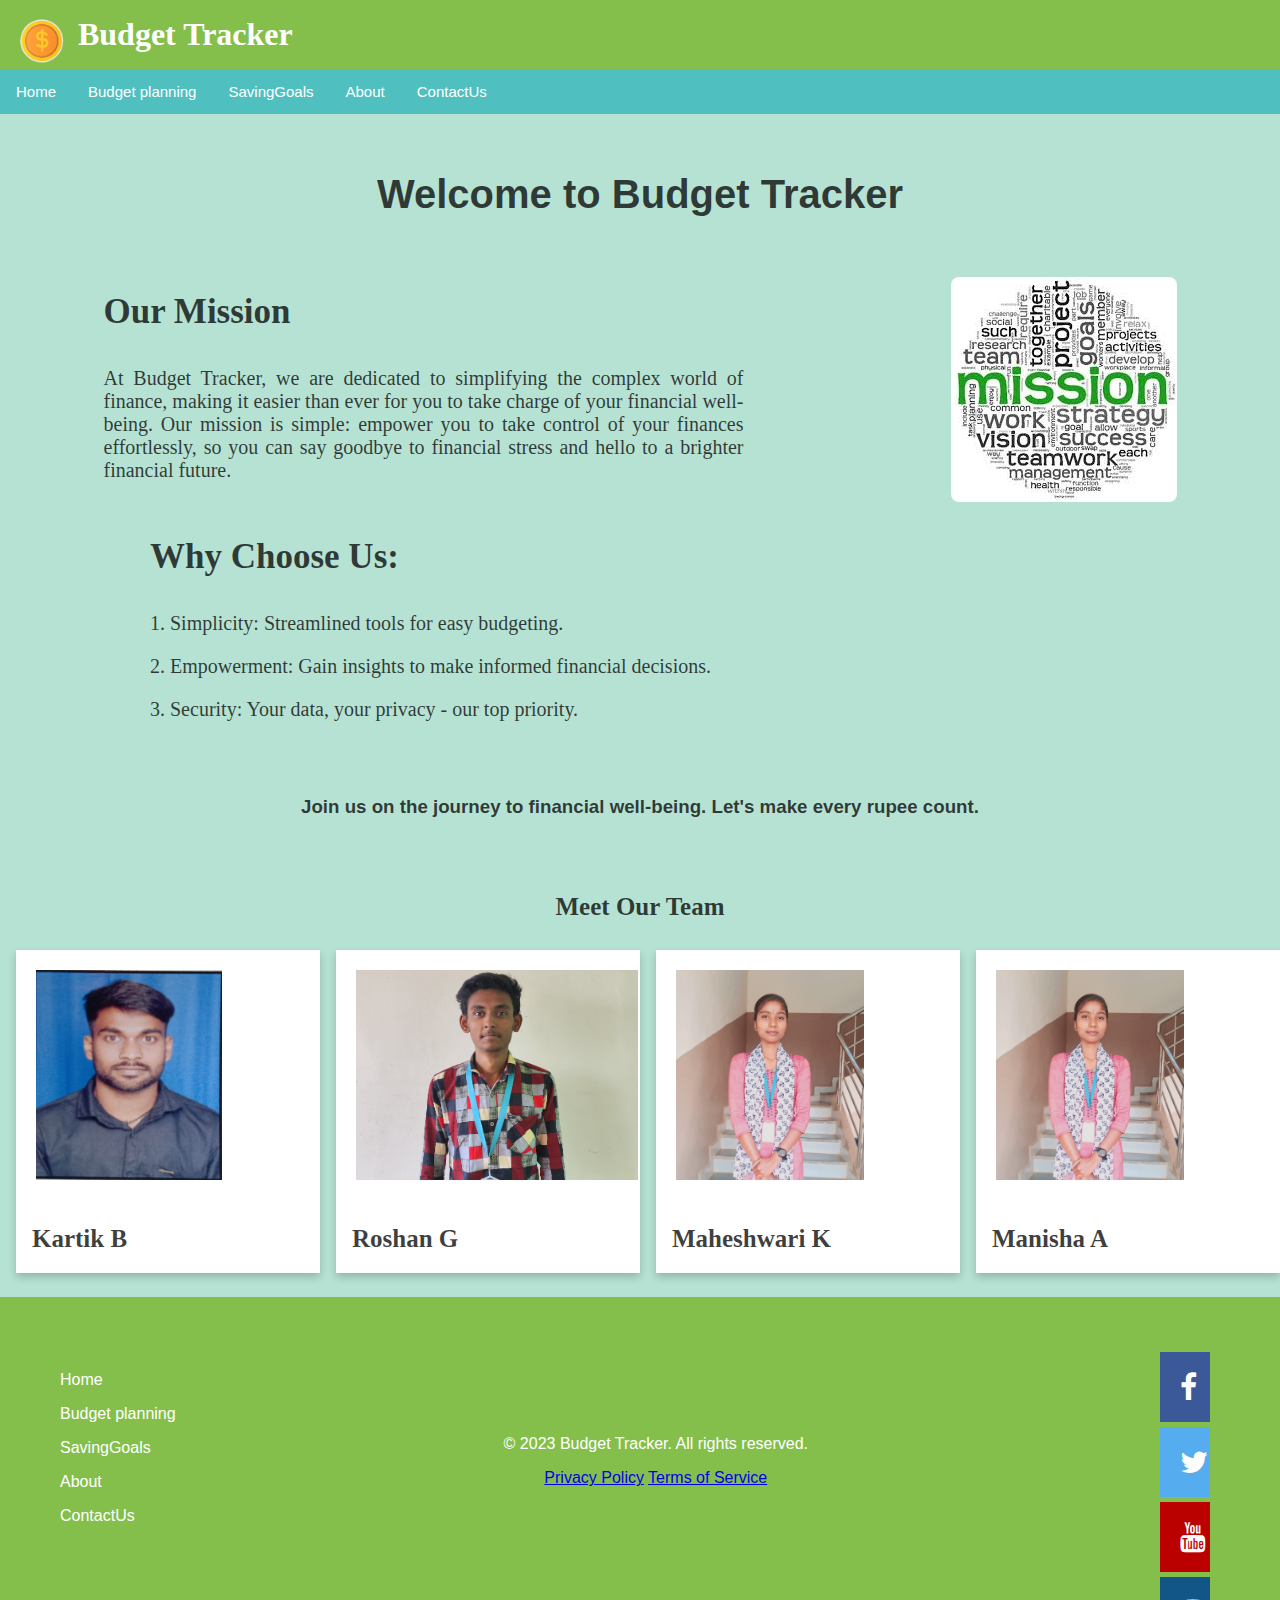
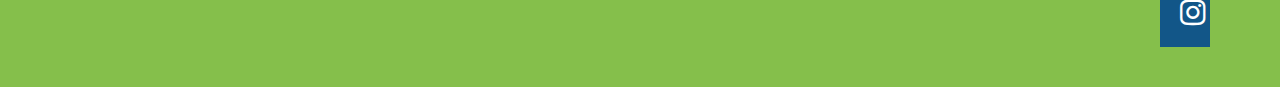
<file: BudgetTrackerProject/pages/Aboutus.html>
<!DOCTYPE html>
<html>

<head>
    <title>About</title>
    <!-- Your existing head content ... -->

    <link rel="stylesheet" href="https://cdnjs.cloudflare.com/ajax/libs/font-awesome/4.7.0/css/font-awesome.min.css">
    <link rel="stylesheet" href="../atributtes/css/about.css">
</head>

<body>
    <!-- Your existing body content ... -->
    <header>
        <img src="../atributtes/images/icon1.png" style="height: 50px; width: auto; float: left; margin-right: 10px;">
        <h1>Budget Tracker</h1>
    </header>

    <nav class="clearfix">
        <a href="index.html">Home</a>
        <a href="../pages/budgettracker.html">Budget planning</a>
        <a href="../pages/savingGoles.html">SavingGoals</a>
        <a href="../pages/Aboutus.html">About</a>
        <a href="../pages/ContactUs.html">ContactUs</a>
    </nav><br>

    <div style="font-family: Arial, sans-serif;margin: auto;">
        <h3 style="font-size: 40px; text-align: center;">Welcome to Budget Tracker</h3>
        <div class="flex-container">
            <div id="a" style="font-family: Open Sans; font-size: 20px;text-align: justify; width: 50%;">
                <h3 style="font-size: 35px;">Our Mission</h3>
                <p>
                    At Budget Tracker, we are dedicated to simplifying the complex world of finance, making it
                    easier than ever for you to take charge of your financial well-being. Our mission is simple: empower
                    you to take control of your finances effortlessly, so you can say goodbye to financial stress and
                    hello to a brighter financial future.
                </p>
            </div>
            <!-- Image space to the right of Our Mission -->
            <div class="image-container">
                <img src="../atributtes/images/ourmission.png" alt="Your Image" class="mission-image">
            </div>
        </div>

        <!-- "Why Choose Us" section moved underneath -->
        <div id="b" style="font-family: Open Sans; font-size: 20px; margin-top: 20px;margin-left:150px;">
            <h3 style="font-size: 35px;">Why Choose Us:</h3>
            <p>1. Simplicity: Streamlined tools for easy budgeting.</p>
            <p>2. Empowerment: Gain insights to make informed financial decisions.</p>
            <p>3. Security: Your data, your privacy - our top priority.</p>
        </div>

        <br><br>
        <h3 style="text-align: center;">Join us on the journey to financial well-being. Let's make every rupee count.
        </h3>
        <br><br>
        <h2 style="text-align: center;">Meet Our Team</h2>

        <div style="font-family: Arial, sans-serif;">
            <!-- Your existing content ... -->

            <!-- Team member details for Kartik B -->
            <div class="column">
                <div class="card" onclick="kartik()">
                    <img src="../atributtes/images/karimg.png" alt="Mike"
                        style="width:auto; padding: 20px; height: 250px;">
                    <div class="container">
                        <h2>Kartik B </h2>
                        <div class="card-con">
                            <p class="title" style="color: #000;">Student of CPIT</p>
                            <p>Qualification:10th pass</p>
                            <p>Email:kartikbadiger966@gmail.com</p>
                            <p>Contact : 8546802405</p>
                        </div>
                    </div>
                </div>
                <script>
                    function kartik() {
                        var x = document.getElementsByClassName("card-con")[0];
                        if (x.style.display === "none" || x.style.display === "") {
                            x.style.display = "block";
                        } else {
                            x.style.display = "none";
                        }
                    }
                </script>
            </div>

            <!-- Team member details for Roshan G -->
            <div class="column">
                <div onclick="Roshan()" class="card">
                    <img src="../atributtes/images/rosimg.png" alt="Mike"
                        style="width:auto; padding: 20px; height: 250px;">
                    <div class="container">
                        <h2>Roshan G</h2>
                        <div class="card-con">
                            <p class="title" style="color: #000;">Student of CPIT</p>
                            <p>Qualification:10th pass</p>
                            <p>Email:Roshang2807@gmail.com</p>
                            <p>Contact : 9353219729</p>
                        </div>
                    </div>
                </div>
                <script>
                    function Roshan() {
                        var x = document.getElementsByClassName("card-con")[1];
                        if (x.style.display === "none" || x.style.display === "") {
                            x.style.display = "block";
                        } else {
                            x.style.display = "none";
                        }
                    }
                </script>
            </div>

            <!-- Team member details for Maheshwari K -->
            <div class="column">
                <div onclick="Maheshwari()" class="card">
                    <img src="../atributtes/images/msk.png" alt="John"
                        style="width:auto; padding: 20px; height: 250px;">
                    <div class="container">
                        <h2>Maheshwari K</h2>
                        <div class="card-con">
                            <p class="title" style="color: #000;">Student of CPIT</p>
                            <p>Qualification:10th pass.</p>
                            <p>Email:Mahesharikurubar@gmail.com</p>
                            <p>Contact : 8217486069</p>
                        </div>
                    </div>
                </div>
                <script>
                    function Maheshwari() {
                        var x = document.getElementsByClassName("card-con")[2];
                        if (x.style.display === "none" || x.style.display === "") {
                            x.style.display = "block";
                        } else {
                            x.style.display = "none";
                        }
                    }
                </script>
            </div>

            <!-- Team member details for another member -->
            <div class="column">
                <div onclick="Manisha()" class="card">
                    <img src="../atributtes/images/msk.png" alt="John"
                        style="width:auto; padding: 20px; height: 250px;">
                    <div class="container">
                        <h2>Manisha A</h2>
                        <div class="card-con">
                            <p class="title" style="color: #000;">Student of CPIT</p>
                            <p>Qualification:10th pass.</p>

                            <p>Email:manishaaryaa@gmail.com</p>
                            <p>Contact : 7506115938</p>
                        </div>
                    </div>
                </div>
                <script>
                    function Manisha() {
                        var x = document.getElementsByClassName("card-con")[3];
                        if (x.style.display === "none" || x.style.display === "") {
                            x.style.display = "block";
                        } else {
                            x.style.display = "none";
                        }
                    }
                </script>
            </div>
        </div>

        <footer>
            <div id="foot">
                <div id="social-icons" style="float: right; margin-top: 10px;">
                    <a href="#" class="fa fa-facebook"></a>
                    <a href="#" class="fa fa-twitter"></a>
                    <a href="#" class="fa fa-youtube"></a>
                    <a href="#" class="fa fa-instagram"></a>
    
    
    
                </div><br>
                <iframe
                    src="https://www.google.com/maps/embed?pb=!1m18!1m12!1m3!1d3846.4211830757217!2d75.01490021863059!3d15.43801469822389!2m3!1f0!2f0!3f0!3m2!1i1024!2i768!4f13.1!3m3!1m2!1s0x3bb8d26482ea0467%3A0xac2fc37c829cdbec!2sKoushalya%20Bba%20Department%20Jss%20College%20Dharwad!5e0!3m2!1sen!2sin!4v1704185896996!5m2!1sen!2sin"
                    width="240" height="240" style="border:0;float:right;margin-top: 0%;" allowfullscreen="" loading="lazy"
                    referrerpolicy="no-referrer-when-downgrade"></iframe>
    
                <div id="footnav" style="float: left; text-align: left; text-decoration: none; color: white;">
                    <p><a href="../pages/index2.html">Home</a></p>
                    <p><a href="../pages/budgettracker.html">Budget planning</a></p>
                    <p><a href="../pages/savingGoles.html">SavingGoals</a></p>
                    <p><a href="../pages/Aboutus.html">About</a></p>
                    <p><a href="../pages/ContactUs.html">ContactUs</a></p>
                </div><br><br><br><br><br><br><br><br>
                <div class="p">
                    <p>&copy; 2023 Budget Tracker. All rights reserved.</p>
                    <p><a href="PrivacyPolicy.html">Privacy Policy</a> <a href="TermsOfService.html">Terms of Service</a>
                    </p>
                </div>
    
    
            </div>
    
    
    
        </footer>
    </body>
</body>

</html>
</file>
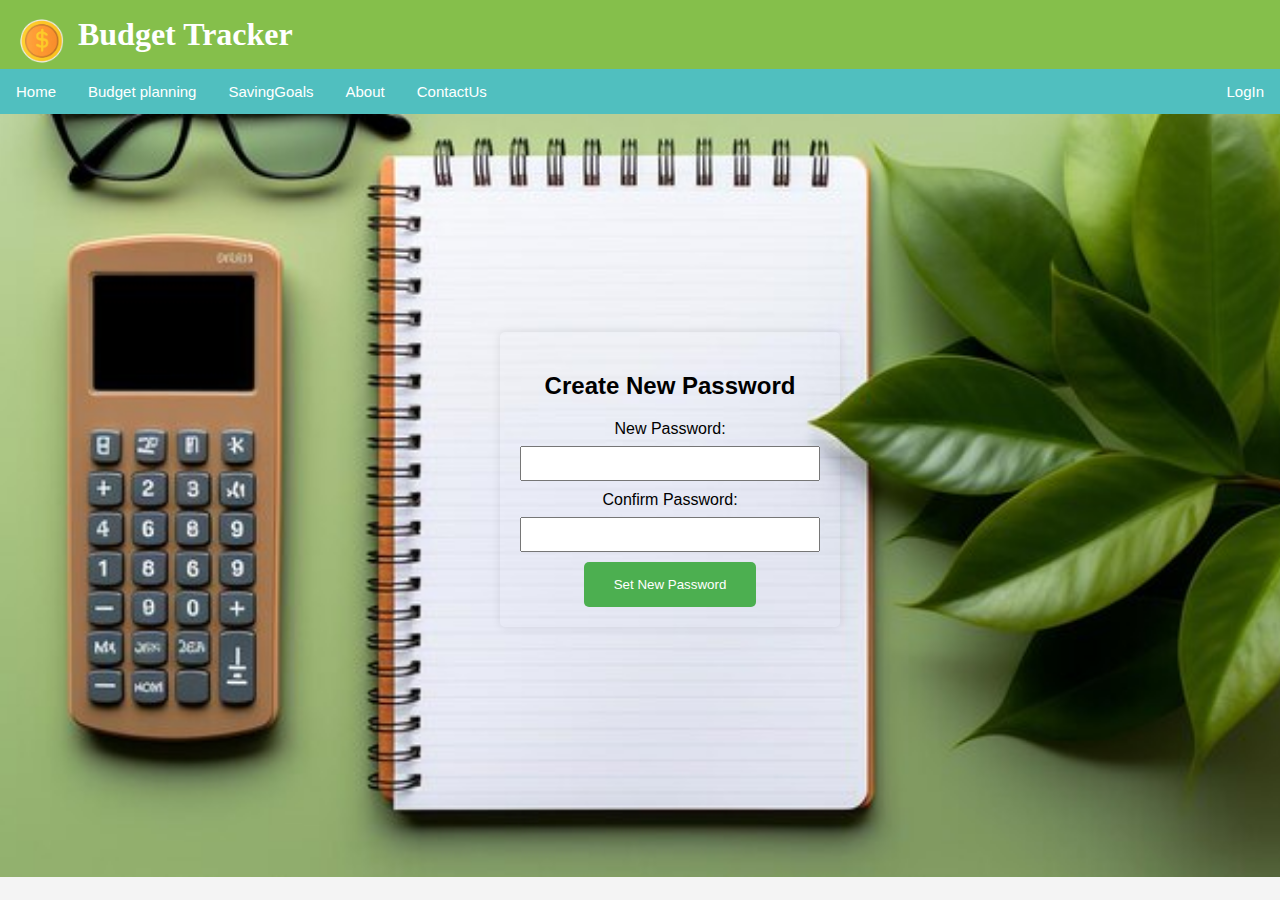
<file: BudgetTrackerProject/pages/confirmation.html>
<!DOCTYPE html>
<html lang="en">

<head>
    <meta charset="UTF-8">
    <meta name="viewport" content="width=device-width, initial-scale=1.0">
    <title>New Password Page</title>
    <style>
        body {
            font-family: Arial, sans-serif;
            background-color: #f4f4f4;
            text-align: center;
            margin: 0;
            padding: 0;
            background-image: url("../atributtes/images/login.png");
            background-repeat: no-repeat;
            background-size: cover;
        }

        form {
            max-width: 300px;
            margin: 90px auto;
            padding: 20px;
            border-radius: 5px;
            box-shadow: 0 0 10px rgba(0, 0, 0, 0.1);
            margin-top: 200px;
            margin-bottom: 250px;
            margin-left: 500px;
        }


        label {
            display: block;
            margin-bottom: 8px;
        }

        input {
            width: 100%;
            padding: 8px;
            margin-bottom: 10px;
            box-sizing: border-box;
        }

        button {
            background-color: #4caf50;
            color: #fff;
            padding: 15px 30px;
            border: none;
            border-radius: 5px;
            cursor: pointer;
        }

        button:hover {
            background-color: #45a049;
        }

        .switch {
            margin-top: 20px;
        }

        header {
            background-color: #85bf4b;
            color: #ffff;
            padding: 1em;
            text-align: center;
            width: 97.5%;
        }

        h1 {
            font-size: 2em;
            margin: 0;
            font-family: Cambria, Cochin, Georgia, Times, 'Times New Roman', serif;
            text-align: left;
        }

        nav {
            background-color: #50bfbf;
            overflow: hidden;
            width: 100%;
        }

        nav a {
            float: left;
            display: block;
            color: #ffff;
            text-align: center;
            padding: 14px 16px;
            text-decoration: none;
            font-size: 16px;
            transition: background-color 0.3s;
            font-size: 15px;
            font-style: bold;

        }

        nav a:hover {
            background-color: #00000048;
        }
    </style>
</head>

<body>
    <header>
        <img src="../atributtes/images/icon1.png" style="height: 50px;width: auto; float: left; margin-right: 10px;">
        <h1>Budget Tracker</h1>
    </header>

    <nav class="clearfix">
        <a href="index.html">Home</a>
        <a href="pages\signup.html">Budget planning</a>
        <a href="pages\savingGoles.html">SavingGoals</a>
        <a href="pages/Aboutus.html">About</a>
        <a href="pages/ContactUs.html">ContactUs</a>
        <a style="float: right; text-align: last;" href="pages\signup.html">LogIn</a></P>

    </nav><br>

    <form id="newPasswordForm" onsubmit="return checkNewPassword()" action="../pages/signup.html">
        <h2>Create New Password</h2>

        <label for="newPassword">New Password:</label>
        <input type="password" id="newPassword" name="newPassword" required>

        <label for="confirmPassword">Confirm Password:</label>
        <input type="password" id="confirmPassword" name="confirmPassword" required>

        <button type="submit">Set New Password</button>
    </form>

    <script>
        function checkNewPassword() {
            var newPassword = document.getElementById('newPassword').value;
            var confirmPassword = document.getElementById('confirmPassword').value;

            if (newPassword.trim() === '' || confirmPassword.trim() === '') {
                alert('Please fill in both New Password and Confirm Password fields.');
                return false; // Prevents form submission
            }

            if (newPassword !== confirmPassword) {
                alert('Passwords do not match.');
                return false; // Prevents form submission
            }

            newPasswordSuccess();
            return true; // Allows form submission
        }

        function newPasswordSuccess() {
            alert("New password set successfully!");
        }
    </script>

</body>

</html>
</file>
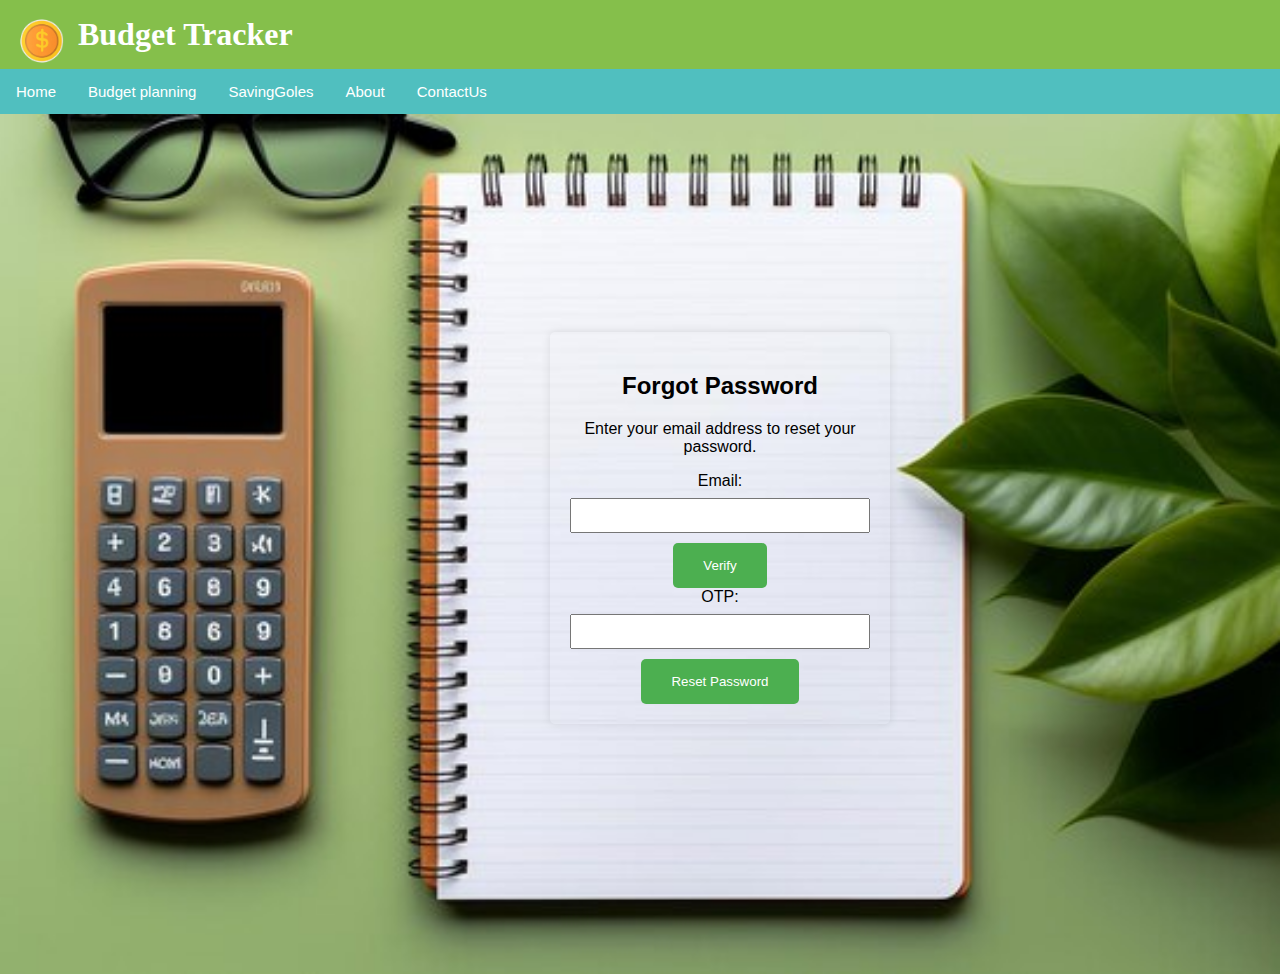
<file: BudgetTrackerProject/pages/forgotpass.html>
<!DOCTYPE html>
<html lang="en">

<head>
    <meta charset="UTF-8">
    <meta name="viewport" content="width=device-width, initial-scale=1.0">
    <title>Forgot Password</title>
    <style>
        body {
            font-family: Arial, sans-serif;
            background-color: #f4f4f4;
            text-align: center;
            margin: 0;
            padding: 0;
            background-image: url("../atributtes/images/login.png");
            background-repeat: no-repeat;
            background-size: cover;
        }

        form {
            max-width: 300px;
            margin: 90px auto;
            padding: 20px;
            border-radius: 5px;
            box-shadow: 0 0 10px rgba(0, 0, 0, 0.1);
            margin-top: 200px;
            margin-bottom: 250px;
            margin-left: 550px;
        }


        label {
            display: block;
            margin-bottom: 8px;
        }

        input {
            width: 100%;
            padding: 8px;
            margin-bottom: 10px;
            box-sizing: border-box;
        }

        button {
            background-color: #4caf50;
            color: #fff;
            padding: 15px 30px;
            border: none;
            border-radius: 5px;
            cursor: pointer;
        }

        button:hover {
            background-color: #45a049;
        }

        .switch {
            margin-top: 20px;
        }

        header {
            background-color: #85bf4b;
            color: #ffff;
            padding: 1em;
            text-align: center;
            width: 97.5%;
        }

        h1 {
            font-size: 2em;
            margin: 0;
            font-family: Cambria, Cochin, Georgia, Times, 'Times New Roman', serif;
            text-align: left;
        }

        nav {
            background-color: #50bfbf;
            overflow: hidden;
            width: 100%;
        }

        nav a {
            float: left;
            display: block;
            color: #ffff;
            text-align: center;
            padding: 14px 16px;
            text-decoration: none;
            font-size: 16px;
            transition: background-color 0.3s;
            font-size: 15px;
            font-style: bold;

        }

        nav a:hover {
            background-color: #00000048;
        }
    </style>
</head>

<body>
    <header>
        <img src="../atributtes/images/icon1.png" style="height: 50px;width: auto; float: left; margin-right: 10px;">
        <h1>Budget Tracker</h1>
    </header>

    <nav class="clearfix">
        <a href="../index.html">Home</a>
        <a href="../pages/signup.html">Budget planning</a>
        <a href="../pages/savingGoles.html">SavingGoles</a>
        <a href="../pages/Aboutus.html">About</a>
        <a href="../pages/ContactUs.html">ContactUs</a>
    </nav><br>

    <form id="forgotPasswordForm" onsubmit="return verifyAndRedirect()" action="../pages/confirmation.html">
        <h2>Forgot Password</h2>
        <p>Enter your email address to reset your password.</p>

        <label for="email">Email:</label>
        <input type="email" id="email" name="email" required>
        <button type="button" onclick="sendOTP()">Verify</button>
        <label for="OTP">OTP:</label>
        <input type="text" id="OTP" name="OTP" required>

        <button type="submit">Reset Password</button>
    </form>

    <script>
        function sendOTP() {
            // Add logic to send OTP to the entered email address
            alert("OTP sent successfully!");
        }

        function verifyAndRedirect() {
            var enteredOTP = document.getElementById('OTP').value;

            // Add logic to verify the entered OTP
            if (enteredOTP === '123456') { // Replace '123456' with the actual OTP
                alert("OTP verification successful!");
                window.location.replace = "D:\BudgetTrackerProject\pages\signup.html";

                return true;
            } else {
                alert("Invalid OTP. Please try again.");
                return false;
            }
        }
    </script>

</body>

</html>
</file>
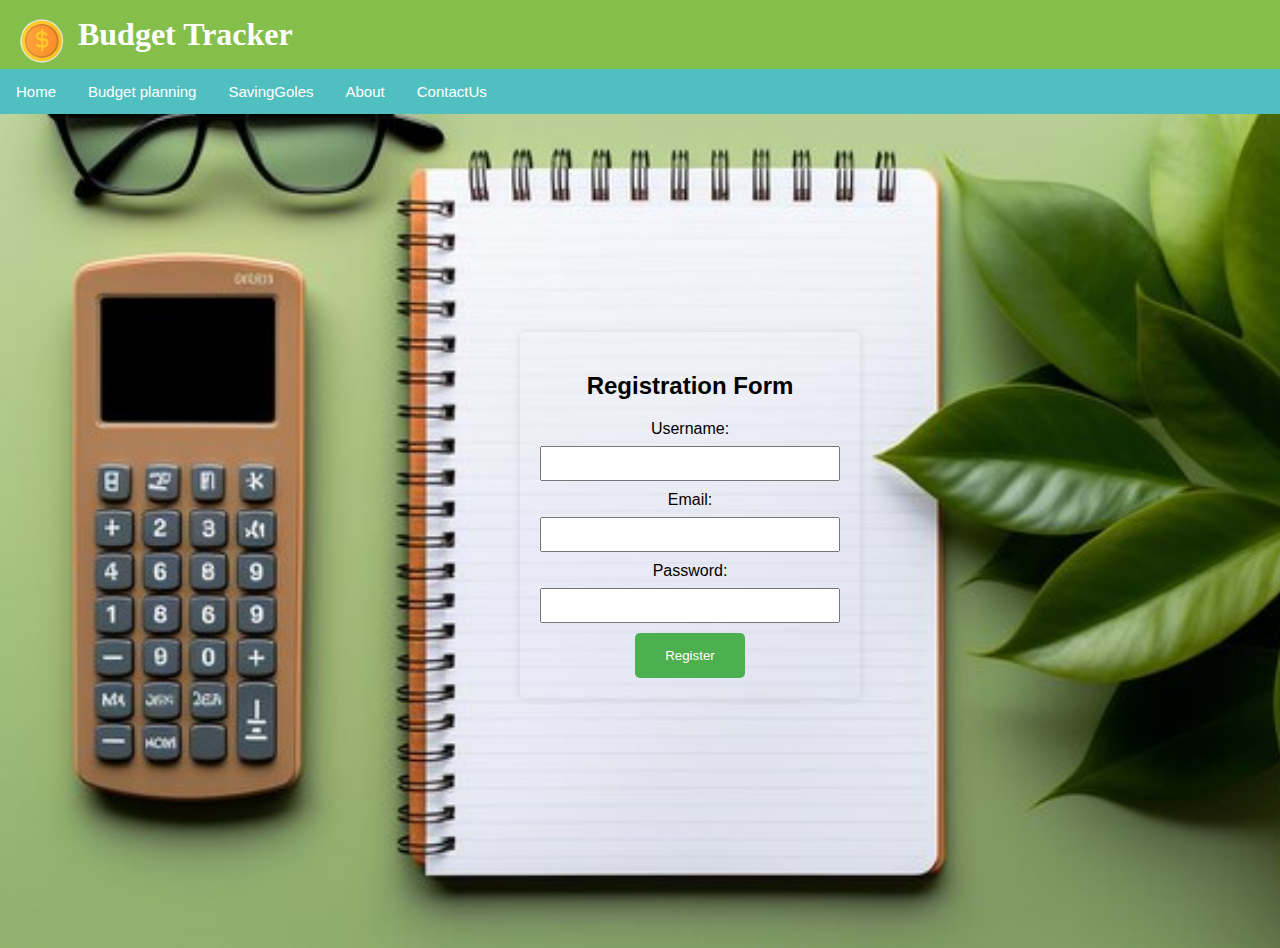
<file: BudgetTrackerProject/pages/registration.html>
<!DOCTYPE html>
<html lang="en">

<head>
    <meta charset="UTF-8">
    <meta name="viewport" content="width=device-width, initial-scale=1.0">
    <title>Registration Form</title>
    <style>
        body {
            font-family: Arial, sans-serif;
            background-color: #f4f4f4;
            text-align: center;
            margin: 0;
            padding: 0;
            background-image: url("../atributtes/images/login.png");
            background-repeat: no-repeat;
            background-size: cover;
        }

        form {
            max-width: 300px;
            margin: 90px auto;
            padding: 20px;
            border-radius: 5px;
            box-shadow: 0 0 10px rgba(0, 0, 0, 0.1);
            margin-top: 200px;
            margin-bottom: 250px;
            margin-left: 520px;
        }


        label {
            display: block;
            margin-bottom: 8px;
        }

        input {
            width: 100%;
            padding: 8px;
            margin-bottom: 10px;
            box-sizing: border-box;
        }

        button {
            background-color: #4caf50;
            color: #fff;
            padding: 15px 30px;
            border: none;
            border-radius: 5px;
            cursor: pointer;
        }

        button:hover {
            background-color: #45a049;
        }

        .switch {
            margin-top: 20px;
        }

        header {
            background-color: #85bf4b;
            color: #ffff;
            padding: 1em;
            text-align: center;
            width: 97.5%;
        }

        h1 {
            font-size: 2em;
            margin: 0;
            font-family: Cambria, Cochin, Georgia, Times, 'Times New Roman', serif;
            text-align: left;
        }

        nav {
            background-color: #50bfbf;
            overflow: hidden;
            width: 100%;
        }

        nav a {
            float: left;
            display: block;
            color: #ffff;
            text-align: center;
            padding: 14px 16px;
            text-decoration: none;
            font-size: 16px;
            transition: background-color 0.3s;
            font-size: 15px;
            font-style: bold;

        }

        nav a:hover {
            background-color: #00000048;
        }
    </style>
</head>

<body>
    <header>
        <img src="../atributtes/images/icon1.png" style="height: 50px;width: auto; float: left; margin-right: 10px;">
        <h1>Budget Tracker</h1>
    </header>

    <nav class="clearfix">
        <a href="../index.html">Home</a>
        <a href="../pages/signup.html">Budget planning</a>
        <a href="../pages/savingGoles.html">SavingGoles</a>
        <a href="../pages/Aboutus.html">About</a>
        <a href="../pages/ContactUs.html">ContactUs</a>

    </nav><br>

    <form id="registrationForm" action="../pages/signup.html">
        <h2>Registration Form</h2>
        <label for="username">Username:</label>
        <input type="text" id="username" name="username" required>

        <label for="email">Email:</label>
        <input type="email" id="email" name="email" required>

        <label for="password">Password:</label>
        <input type="password" id="password" name="password" required>

        <button onclick="checkRegistration()">Register</button>
    </form>

    <script>
        function checkRegistration() {
            var username = document.getElementById('username').value;
            var email = document.getElementById('email').value;
            var password = document.getElementById('password').value;

            if (username.trim() !== '' && email.trim() !== '' && password.trim() !== '') {
                registrationSuccess();
            }
        }

        function registrationSuccess() {
            alert("Registration successful!");
            // Redirect to the login page
            window.location.href = "pages\signup.html";
        }
    </script>


</body>

</html>
</file>
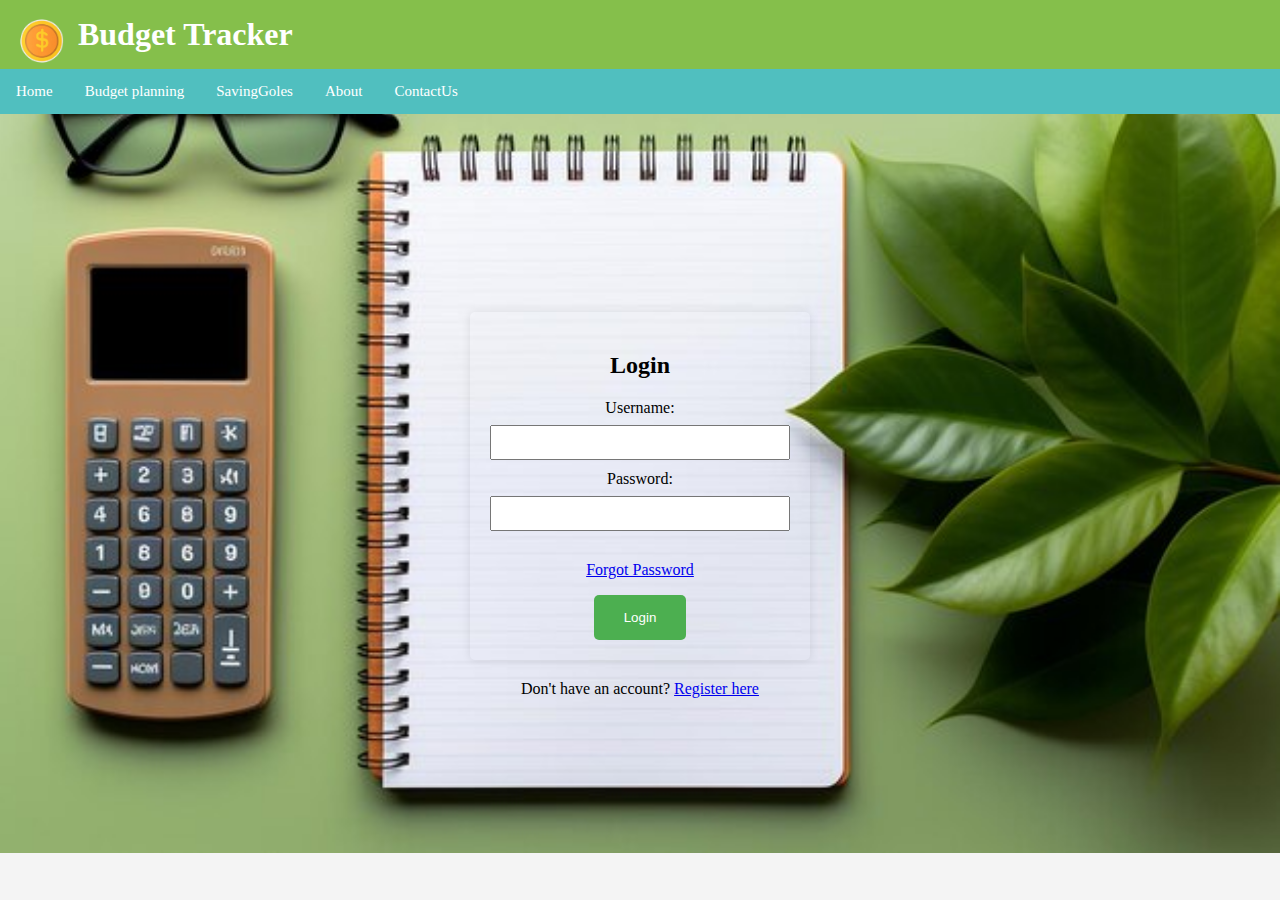
<file: BudgetTrackerProject/pages/signup.html>
<!DOCTYPE html>
<html lang="en">

<head>
    <meta charset="UTF-8">
    <meta name="viewport" content="width=device-width, initial-scale=1.0">
    <title>Login Page</title>
    <style>
        body {
            font-family: Cambria, Cochin, Georgia, Times, 'Times New Roman', serif;
            background-color: #f4f4f4;
            text-align: center;
            margin: 0;
            padding: 0;
            background-image: url("../atributtes/images/login.png");
            background-repeat: no-repeat;
            background-size: cover;
        }

        form {
            max-width: 300px;
            margin: 90px auto;
            /* Increased margin-top to move the form lower */
        
            padding: 20px;
            border-radius: 5px;
            box-shadow: 0 0 10px rgba(0, 0, 0, 0.1);
            margin-top: 180px;
            margin-bottom: 10px;
        }


        label {
            display: block;
            margin-bottom: 8px;
        }

        input {
            width: 100%;
            padding: 8px;
            margin-bottom: 10px;
            box-sizing: border-box;
        }

        button {
            background-color: #4caf50;
            color: #fff;
            padding: 15px 30px;
            border: none;
            border-radius: 5px;
            cursor: pointer;
        }

        button:hover {
            background-color: #45a049;
        }

        .switch {
            margin-top: 20px;
        }

        header {
            background-color: #85bf4b;
            color: #ffff;
            padding: 1em;
            text-align: center;
            width: 97.5%;
        }

        h1 {
            font-size: 2em;
            margin: 0;
            font-family: Cambria, Cochin, Georgia, Times, 'Times New Roman', serif;
            text-align: left;
        }

        nav {
            background-color: #50bfbf;
            overflow: hidden;
            width: 100%;
        }

        nav a {
            float: left;
            display: block;
            color: #ffff;
            text-align: center;
            padding: 14px 16px;
            text-decoration: none;
            font-size: 16px;
            transition: background-color 0.3s;
            font-size: 15px;
            font-style: bold;

        }

        nav a:hover {
            background-color: #00000048;
        }
    </style>
</head>

<body>
    <header>
        <img src="../atributtes/images/icon1.png" style="height: 50px;width: auto; float: left; margin-right: 10px;">
        <h1>Budget Tracker</h1>
    </header>

    <nav class="clearfix">
        <a href="../index.html">Home</a>
        <a href="../pages/signup.html">Budget planning</a>
        <a href="../pages/savingGoles.html">SavingGoles</a>
        <a href="../pages/Aboutus.html">About</a>
        <a href="../pages/ContactUs.html">ContactUs</a>

    </nav><br>

    <form id="loginForm" action="../pages/budgettracker.html">
        <h2>Login</h2>
        <label for="username">Username:</label>
        <input type="text" id="username" name="username" required>

        <label for="password">Password:</label>
        <input type="password" id="password" name="password" required>

        <div class="switch">
            <p><a href="forgotpass.html">Forgot Password</a></p>
        </div>

        <button onclick="checkLogin()">Login</button>
    </form>

    <div class="switch">
        <p>Don't have an account? <a href="registration.html">Register here</a></p>
    </div>
    <script>
        function checkLogin() {
            var username = document.getElementById('username').value;
            var password = document.getElementById('password').value;

            if (username.trim() !== '' && password.trim() !== '') {
                success();
            }
        }

        function success() {
            alert("Login successful!");
        }
    </script>

</body>

</html>
</file>
<file: BudgetTrackerProject/atributtes/css/about.css>
header {
  background-color:  #85bf4b;
  color: #ffffff;
  padding: 1em;
  text-align: center;
  width: 100%;
}

h1 {
  font-size: 2em;
  margin: 0;
  font-family: Cambria, Cochin, Georgia, Times, 'Times New Roman', serif;
  text-align: left
}

nav {
  background-color: #50bfbf;
  overflow: hidden;
  width: 100%;
}

nav a {
  float: left;
  display: block;
  color: #ffffff;
  text-align: center;
  padding: 14px 16px;
  text-decoration: none;
  font-size: 16px;
  transition: background-color 0.3s;
  font-size: 15px;
  font-style: bold;

}

nav a:hover {
  background-color: #00000048;
}

body {
  margin: 0;
  padding: 0;
  font-family: Arial, sans-serif;
  color: #0a0a0ac9;
  text-align: justify;
  background-color: #b6e2d3;

}

html {
  box-sizing: border-box;
}

*,
*:before,
*:after {
  box-sizing: inherit;
}

.column {
  float: left;
  width: 33.3%;
  margin-bottom: 16px;
  padding: 0 8px;
}

.card {
  box-shadow: 0 4px 8px 0 rgba(0, 0, 0, 0.2);
  margin: 8px;
  width: 300px;
  background-color:#ffffff;
}
.card:hover{
  background-color: #0000002a;
}

.about-section {
  padding: 50px;
  text-align: center;
  background-color: #474e5d;
  color: white;
}

.container {
  padding: 0 16px;
}

.container::after,
.row::after {
  content: "";
  clear: both;
  display: table;
}

.flex-container {
  display: flex;
  justify-content: space-around;
}

.title {
  color: grey;
}

.button {
  border: none;
  outline: 0;
  display: inline-block;
  padding: 8px;
  color: white;
  background-color: #000;
  text-align: center;
  cursor: pointer;
  width: 100%;
}

.button:hover {
  background-color: #555;
}

@media screen and (max-width: 650px) {
  .column {
      width: 100%;
      display: block;
  }
}

h2 {
  text-decoration: solid;
  font-size: 25px;
  font-family: Cambria, Cochin, Georgia, Times, 'Times New Roman', serif;
}

#foot {
  background-color:#85bf4b;
  color: white;
  text-align: center;
  padding: 40px;
  overflow: hidden;
  width: 100%;
  
  
}

#footnav p a {
  margin-right: 10px;
  text-decoration: none;
  color: white;
}

.fa {
  padding: 20px;
  font-size: 30px;
  width: 50px;
  text-align: center;
  text-decoration: none;
  margin: 5px 2px;
}

.fa:hover {
  opacity: 0.7;
}

.fa-facebook {
  background: #3B5998;
  color: white;
}

.fa-twitter {
  background: #55ACEE;
  color: white;
}

.fa-youtube {
  background: #bb0000;
  color: white;
}

.fa-instagram {
  background: #125688;
  color: white;
}

#social-icons,
#footnav,
#contact-info {
  display: inline-block;
  vertical-align: top;
  margin: 0 20px;
}

#social-icons a {
  margin-right: 10px;
  background-size: cover;
}

#contact-info h1 {
  font-size: 20px;
  margin-top: 2px;
}

#contact-info p a {
  text-decoration: none;
}

#con p {
  margin:20px;
  margin-top:0%;
}

.image-container {
  display: flex;
  justify-content: space-around;
  margin-top: 20px;
}

.mission-image {
  width: 100%;
  height: auto;
  border-radius: 8px;
}

.about-section {
  padding: 50px;
  text-align: center;
  background-color: #474e5d;
  color: white;
}
.card-con{
  display: none;
}

/* Adjustments for displaying all team members in one row */
.column {
  width: 25%; /* Set the width to 25% to accommodate all four members in a row */
}

.card {
  width: 100%; /* Adjust the width of the card to fit within the column */
  cursor: pointer;
}
#social-icons {
  display: flex;
  flex-direction: column;
  /* Align items vertically */
  align-items: center;
  /* Center items horizontally */
  margin-top: 10px;
}

#social-icons a {
  margin-bottom: 0px;
  /* Add some space between each social icon */
}

.p {
  margin-top: -80px;
  float: right;
  left: 100px;

}

.p {
  margin-right: 90px;
  
}
</file>
